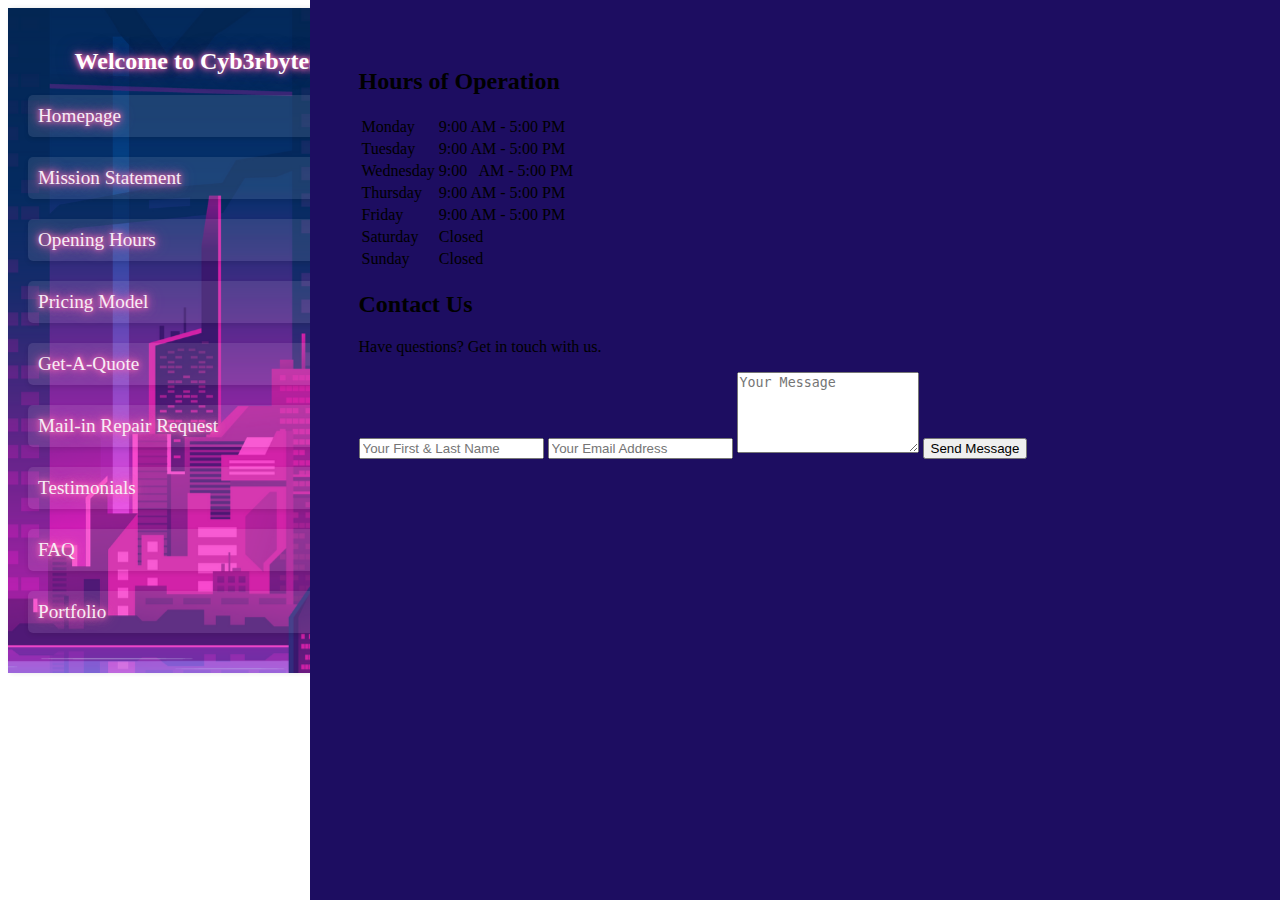
<file: Contact-us.html>
<!DOCTYPE html>
<html lang="en">

<head>
    <meta charset="UTF-8">
    <meta name="viewport" content="width=device-width, initial-scale=1.0">
    <title>Contact us</title>
    <link rel="stylesheet" href="style.css">
</head>

<body>
    <header>
        <nav class="sidebar">
            <h2>Welcome to Cyb3rbytes</h2>
            <ul class="sidebar-nav">
                <li><a href="index.html">Homepage</a></li>
                <li><a href="mission.html">Mission Statement</a></li>
                <li><a href="Contact-us">Opening Hours</a></li>
                <li><a href="pricing-model.html">Pricing Model</a></li>
                <li><a href="quote.html">Get-A-Quote</a></li>
                <li><a href="repair-request.html">Mail-in Repair Request</a></li>
                <li><a href="testimonials.html">Testimonials</a></li>
                <li><a href="FAQ.html">FAQ</a></li>
                <li><a href="portfolio.html">Portfolio</a></li>
            </ul>
        </nav>
    </header>
    <main class="fixed-container">
        <div class="content">
            <div class="hours-of-operation-section">
                <div class="hours-of-operation-banner">
                    <h2>Hours of Operation</h2>
                </div>
                <table class="hours-of-operation-table">
                    <tbody>
                        <tr>
                            <td>Monday</td>
                            <td>9:00 AM - 5:00 PM</td>
                        </tr>
                        <tr>
                            <td>Tuesday</td>
                            <td>9:00 AM - 5:00 PM</td>
                        </tr>
                        <tr>
                            <td>Wednesday</td>
                            <td>9:00   AM - 5:00 PM</td>
                        </tr>
                        <tr>
                            <td>Thursday</td>
                            <td>9:00 AM - 5:00 PM</td>
                        </tr>
                        <tr>
                            <td>Friday</td>
                            <td>9:00 AM - 5:00 PM</td>
                        </tr>
                        <tr>
                            <td>Saturday</td>
                            <td>Closed</td>
                        </tr>
                        <tr>
                            <td>Sunday</td>
                            <td>Closed</td>
                        </tr>
                    </tbody>
                </table>
            </div>
            <div class="contact-container">
                <div class="contact-content">
                    <div class="contact-header">
                        <h2>Contact Us</h2>
                        <p>Have questions? Get in touch with us.</p>
                    </div>
                    <form class="contact-form" action="send_email.php" method="post">
                        <input type="text" name="name" placeholder="Your First & Last Name" required>
                        <input type="email" name="email" placeholder="Your Email Address" required>
                        <textarea name="message" placeholder="Your Message"   rows="5" required></textarea>
                        <button type="submit">Send Message</button>
                    </form>
                </div>
            </div>

        </div>
    </main>
</body>

</html>
</file>
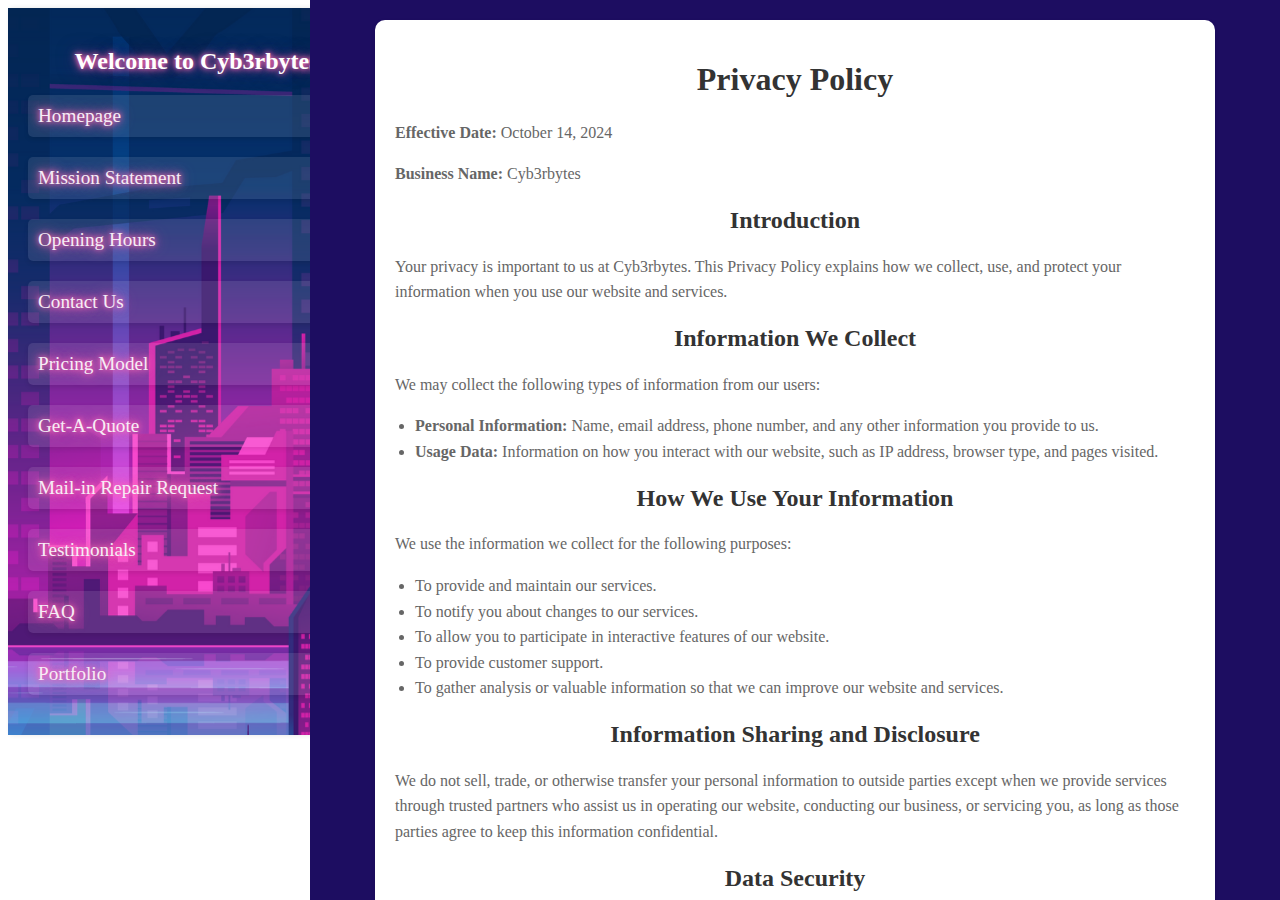
<file: privacy-policy.html>
<!DOCTYPE html>
<html lang="en">
<head>
    <meta charset="UTF-8">
    <meta name="viewport" content="width=device-width, initial-scale=1.0">
    <title>Cyb3rbytes HomePage</title>
    <link rel="stylesheet" href="style.css">
</head>
<body>
    <header>
        <nav class="sidebar">
            <h2>Welcome to Cyb3rbytes</h2>
            <ul class="sidebar-nav">
                <li><a href="index.html">Homepage</a></li>
                <li><a href="mission.html">Mission Statement</a></li>
                <li><a href="hours.html">Opening Hours</a></li>
                <li><a href="contact.html">Contact Us</a></li>
                <li><a href="pricing-model.html">Pricing Model</a></li>
                <li><a href="quote.html">Get-A-Quote</a></li>
                <li><a href="repair-request.html">Mail-in Repair Request</a></li>
                <li><a href="testimonials.html">Testimonials</a></li>
                <li><a href="FAQ.html">FAQ</a></li>
                <li><a href="portfolio.html">Portfolio</a></li>
            </ul>
        </nav>
    </header>
       <main class="fixed-container">
        <div class="privacy-container">
            <h1>Privacy Policy</h1>
            <p><strong>Effective Date:</strong> October 14, 2024</p>
            <p><strong>Business Name:</strong> Cyb3rbytes</p>
    
            <h2>Introduction</h2>
            <p>Your privacy is important to us at Cyb3rbytes. This Privacy Policy explains how we collect, use, and protect your information when you use our website and services.</p>
            
            <h2>Information We Collect</h2>
            <p>We may collect the following types of information from our users:</p>
            <ul>
                <li><strong>Personal Information:</strong> Name, email address, phone number, and any other information you provide to us.</li>
                <li><strong>Usage Data:</strong> Information on how you interact with our website, such as IP address, browser type, and pages visited.</li>
            </ul>
    
            <h2>How We Use Your Information</h2>
            <p>We use the information we collect for the following purposes:</p>
            <ul>
                <li>To provide and maintain our services.</li>
                <li>To notify you about changes to our services.</li>
                <li>To allow you to participate in interactive features of our website.</li>
                <li>To provide customer support.</li>
                <li>To gather analysis or valuable information so that we can improve our website and services.</li>
            </ul>
    
            <h2>Information Sharing and Disclosure</h2>
            <p>We do not sell, trade, or otherwise transfer your personal information to outside parties except when we provide services through trusted partners who assist us in operating our website, conducting our business, or servicing you, as long as those parties agree to keep this information confidential.</p>
    
            <h2>Data Security</h2>
            <p>We take reasonable measures to protect the information you provide to us from unauthorized access or disclosure. However, no security measures are completely foolproof, and we cannot guarantee the security of your information.</p>
    
            <h2>Cookies</h2>
            <p>We use cookies to enhance your experience on our website. Cookies are small data files that are placed on your device when you visit our website. You can choose to disable cookies through your browser settings, but please note that this may affect your ability to use certain features of our website.</p>
    
            <h2>Your Rights</h2>
            <p>You have the right to access, update, and delete your personal information. If you wish to exercise these rights, please contact us at <a href="mailto:cyb3rbytes@gmail.com">cyb3rbytes@gmail.com</a>.</p>
    
            <h2>Changes to This Privacy Policy</h2>
            <p>We may update our Privacy Policy from time to time. We will notify you of any changes by posting the new Privacy Policy on this page. You are advised to review this Privacy Policy periodically for any changes.</p>
    
            <h2>Contact Information</h2>
            <p>If you have any questions about this Privacy Policy, please contact us at <a href="mailto:cyb3rbytes@gmail.com">cyb3rbytes@gmail.com</a>.</p>
        </div>
</body>
</html>
</file>
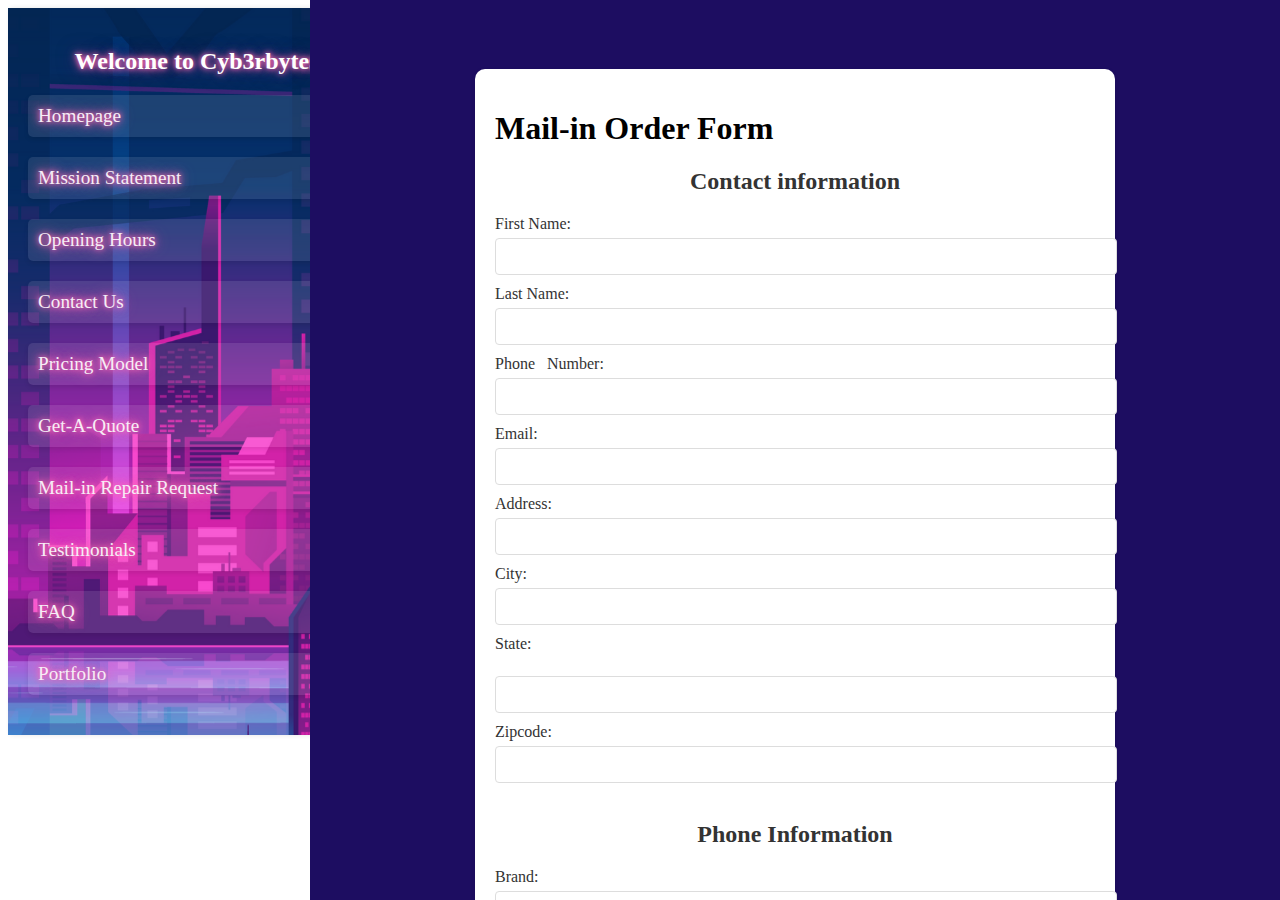
<file: repair-request.html>
<!DOCTYPE html>
<html lang="en">
<head>
    <meta charset="UTF-8">
    <meta name="viewport" content="width=device-width, initial-scale=1.0">
    <title>Cyb3rbytes HomePage</title>
    <link rel="stylesheet" href="style.css">
</head>
<body>
    <header>
        <nav class="sidebar">
            <h2>Welcome to Cyb3rbytes</h2>
            <ul class="sidebar-nav">
                <li><a href="index.html">Homepage</a></li>
                <li><a href="mission.html">Mission Statement</a></li>
                <li><a href="hours.html">Opening Hours</a></li>
                <li><a href="contact.html">Contact Us</a></li>
                <li><a href="pricing-model.html">Pricing Model</a></li>
                <li><a href="quote.html">Get-A-Quote</a></li>
                <li><a href="repair-request.html">Mail-in Repair Request</a></li>
                <li><a href="testimonials.html">Testimonials</a></li>
                <li><a href="FAQ.html">FAQ</a></li>
                <li><a href="portfolio.html">Portfolio</a></li>
            </ul>
        </nav>
    </header>
       <main class="fixed-container">
                                    <div class="content">
                                        <div class="service-request-form-container">
                                           
  <h1>Mail-in Order Form</h1>

  <form action="/submit_order" method="post" enctype="multipart/form-data"> 

    <h2>Contact information</h2>
    <label for="firstName">First Name:</label>
    <input type="text" id="firstName" name="firstName" required>

    <label for="lastName">Last Name:</label>
    <input type="text" id="lastName"   
 name="lastName" required>

    <label for="phoneNumber">Phone   
 Number:</label>
    <input type="text" id="phoneNumber" name="phoneNumber" required>

    <label for="email">Email:</label>
    <input type="email" id="email"   
 name="email" required>

    <label for="address">Address:</label>
    <input type="text" id="address" name="address" required>

    <label for="city">City:</label>
    <input type="text" id="city" name="city" required>

    <label for="state">State:</label>   

    <input type="text" id="state" name="state" required>

    <label for="zipcode">Zipcode:</label>
    <input type="text" id="zipcode" name="zipcode" required>   



    <h2>Phone Information</h2>
    <label for="brand">Brand:</label>
    <input type="text" id="brand" name="brand">

    <label for="make">Make:</label>
    <input type="text" id="make" name="make">

    <label for="model">Model:</label>
    <input type="text" id="model" name="model">

    <label   
 for="imei">IMEI:</label>
    <input type="text" id="imei" name="imei">

    <label for="sin">SIN:</label>
    <input type="text" id="sin" name="sin">

    <label for="message">Message:</label>
    <textarea id="message" name="message"></textarea>

    <label for="upload">Upload File:</label>
    <input type="file" id="upload" name="upload">

    <button type="submit">Submit</button>
  </form>

                                        </div>
                                        
                                    </div>
                                </main>
                               
</body>
</html>
</file>
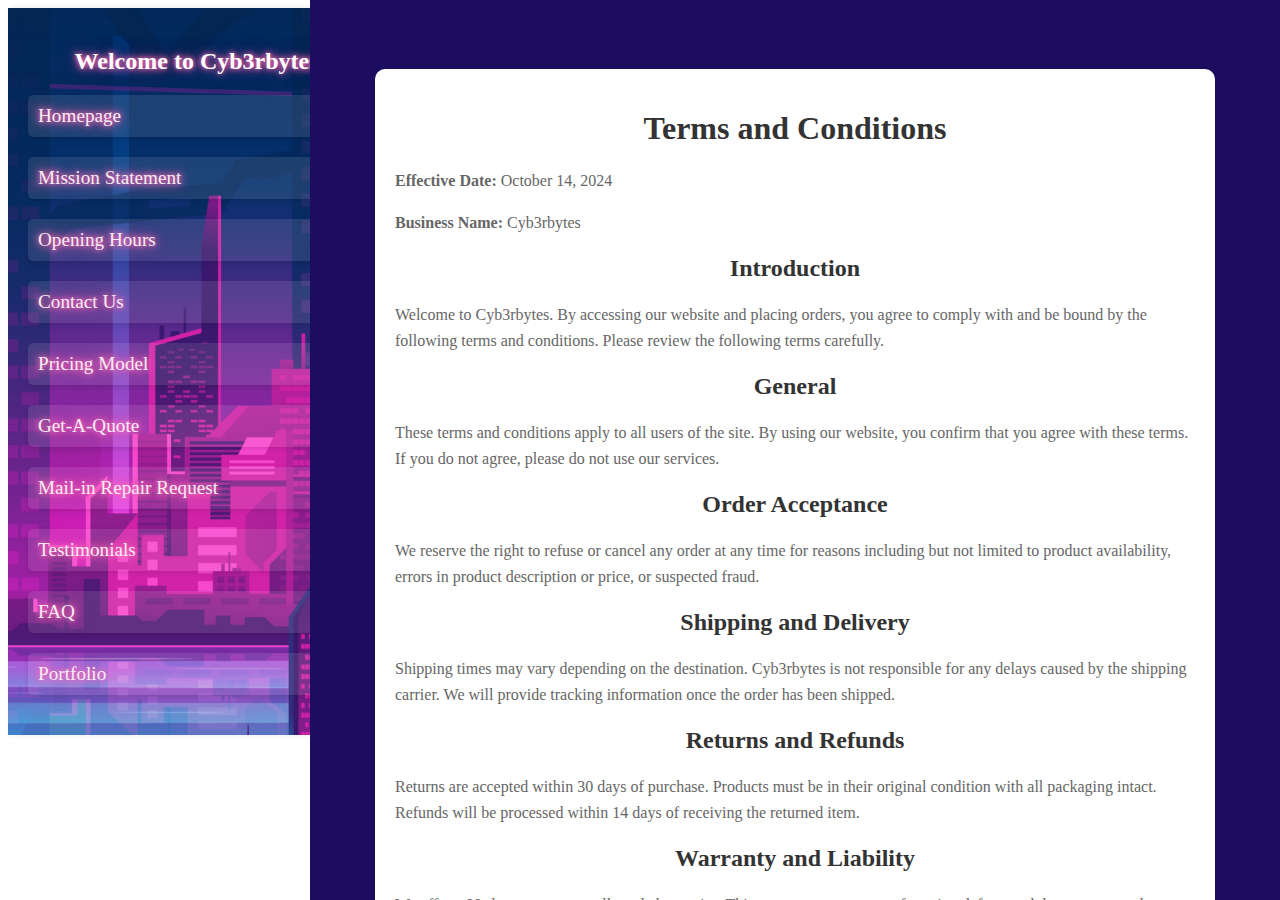
<file: terms-&-conditions.html>
<!DOCTYPE html>
<html lang="en">
<head>
    <meta charset="UTF-8">
    <meta name="viewport" content="width=device-width, initial-scale=1.0">
    <title>Terms & Conditions</title>
    <link rel="stylesheet" href="style.css">
</head>
<body>
    <header>
        <nav class="sidebar">
            <h2>Welcome to Cyb3rbytes</h2>
            <ul class="sidebar-nav">
                <li><a href="index.html">Homepage</a></li>
                <li><a href="mission.html">Mission Statement</a></li>
                <li><a href="hours.html">Opening Hours</a></li>
                <li><a href="contact.html">Contact Us</a></li>
                <li><a href="pricing-model.html">Pricing Model</a></li>
                <li><a href="quote.html">Get-A-Quote</a></li>
                <li><a href="repair-request.html">Mail-in Repair Request</a></li>
                <li><a href="testimonials.html">Testimonials</a></li>
                <li><a href="FAQ.html">FAQ</a></li>
                <li><a href="portfolio.html">Portfolio</a></li>
            </ul>
        </nav>
    </header>
       <main class="fixed-container">
                                    <div class="content">
                                        <div class="terms-container">
                                            <h1>Terms and Conditions</h1>
                                            <p><strong>Effective Date:</strong> October 14, 2024</p>
                                            <p><strong>Business Name:</strong> Cyb3rbytes</p>
                                            
                                            <h2>Introduction</h2>
                                            <p>Welcome to Cyb3rbytes. By accessing our website and placing orders, you agree to comply with and be bound by the following terms and conditions. Please review the following terms carefully.</p>
                                            
                                            <h2>General</h2>
                                            <p>These terms and conditions apply to all users of the site. By using our website, you confirm that you agree with these terms. If you do not agree, please do not use our services.</p>
                                            
                                            <h2>Order Acceptance</h2>
                                            <p>We reserve the right to refuse or cancel any order at any time for reasons including but not limited to product availability, errors in product description or price, or suspected fraud.</p>
                                            
                                            <h2>Shipping and Delivery</h2>
                                            <p>Shipping times may vary depending on the destination. Cyb3rbytes is not responsible for any delays caused by the shipping carrier. We will provide tracking information once the order has been shipped.</p>
                                            
                                            <h2>Returns and Refunds</h2>
                                            <p>Returns are accepted within 30 days of purchase. Products must be in their original condition with all packaging intact. Refunds will be processed within 14 days of receiving the returned item.</p>
                                            
                                            <h2>Warranty and Liability</h2>
                                            <p>We offer a 90-day warranty on all used electronics. This warranty covers manufacturing defects and does not cover damage caused by misuse or accidents.</p>
                                            
                                            <h2>Use of Site</h2>
                                            <p>You agree to use our website only for lawful purposes and in a manner that does not infringe the rights of others or restrict or inhibit their use and enjoyment of the site.</p>
                                            
                                            <h2>Contact Information</h2>
                                            <p>If you have any questions about these terms and conditions, please contact us at <a href="mailto:cyb3rbytes@gmail.com">cyb3rbytes@gmail.com</a>.</p>
                                            
                                            <h2>Changes to Terms</h2>
                                            <p>We reserve the right to modify these terms and conditions at any time. Any changes will be posted on this page. Your continued use of the site after such changes signifies your acceptance of the new terms.</p>
                                        </div>
                                    </div>
                                </main>
                               
</body>
</html>
</file>
<file: style.css>
.header {
  width: 270px;
  position: fixed;
  top: 0%;
  left: 0%;
  height: 100%;
  z-index: 1;
}
.sidebar {  
  width: 30%;  /* Sets the sidebar width to 30% of the viewport */  
  background-image: url(images/1\ \(6\).png);  /* Sets a background image for the sidebar */
  background-repeat: no-repeat;  
  color: #fff;  /* Sets the text color to white */  
  min-height: 100%;  /* Sets the height to 100% of the viewport */  
  position: static;  /* Ensures the sidebar remains in its position */  
  padding: 20px;  /* Adds 20px padding inside the sidebar */  
  box-sizing: border-box;  /* Includes padding and border in the element's total width and height */  
  text-align: center;  /* Centers text horizontally */  
  border-right: 2px solid #e0e0e0;  /* Adds a right border to the sidebar */  
  box-shadow: 2px 0 5px rgba(0, 0, 0, 0.1);  /* Adds a subtle shadow to the sidebar */  
  border-top-right-radius: 20px;  /* Rounds the top right corner */  
  border-bottom-right-radius: 20px;  /* Rounds the bottom right corner */
}
.sidebar h2 {  
  font-family: 'Cursive';  /* Sets the font for the heading to cursive */  
  color: #ffffff;  /* Sets the text color to white */  
  text-shadow: 0 0 5px #ff69b4, 0 0 10px #ff69b4, 0 0 20px #521b65;  /* Adds a neon glow effect to the text */
}
.sidebar-nav {  
  list-style: none;  /* Removes bullet points from the list */  
  padding: 0;  /* Removes default padding */  
  margin: 0;  /* Removes default margin */  
  text-align: left;  /* Aligns text to the left */
}
.sidebar-nav li {  
  margin-bottom: 20px;  /* Adds 20px margin below each list item */
}
.sidebar-nav a {  
  display: block;  /* Makes the links take up the full width of their container */  
  color: #ffffff;  /* Sets the text color to white */  
  text-decoration: none;  /* Removes underline from the links */  
  font-size: 1.2em;  /* Sets the font size */  
  padding: 10px;  /* Adds 10px padding around the links */  
  border-radius: 5px;  /* Rounds the corners of the links */  
  transition: all 0.3s ease-in-out;  /* Adds a smooth transition effect */  
  text-shadow: 0 0 5px #fffcfd, 0 0 10px #cbcbcb, 0 0 15px #ffffff;  /* Adds a neon glow effect */  
  box-shadow: 0 2px 5px rgba(0, 0, 0, 0.1);  /* Adds a subtle shadow */  
  background: rgba(255, 255, 255, 0.1);  /* Sets a slightly transparent background */
}
.sidebar-nav a:hover {  
  background: rgba(6, 81, 179, 0.779);  /* Changes background color on hover */  
  color: #ffffff;  /* Keeps text color white on hover */  
  box-shadow: 0 0 5px #12b6e9, 0 0 10px #22deff, 0 0 20px #ffffff;  /* Enhances neon glow on hover */
}
.sidebar-nav a:nth-child(1) {  
  color: #f6edf6;  /* Sets text color to neon pink */  
  text-shadow: 0 0 5px #ff69b4, 0 0 10px #ff69b4, 0 0 15px #ff69b4;  /* Adds neon glow effect */
}
.sidebar-nav a:nth-child(2) {  
  color: #ff00ff;  /* Sets text color to neon purple */  
  text-shadow: 0 0 5px #ff00ff, 0 0 10px #ff00ff, 0 0 15px #ff00ff;  /* Adds neon glow effect */
}
.fixed-container {
  background-color: #1d0d61;
  width: 970px;
  box-sizing: content-box;
   top: 0%;
  right: 0%;
   position: fixed;
  height: 100%; /* Ensures the container stretches to the full height */
  overflow-y: auto; /* Adds scroll if needed */
}

.content {
 padding: 5%;

     /* Makes sure content is scrollable if needed */
}
/* Style Below this to avoid messing up main theme  */

.features {
  border: #ff00ff;
  border-style: inset;
  border-width: 3px;
  border-radius: 10px;
  box-shadow: 0 2px 5px rgba(0, 0, 0, 0.1);
}
.features h2 {
  max-width: fit-content;
  text-align: center;
  color: #19389e;
}

.feature-cards {
 background: #ffffff;
 max-width: inherit;
 box-shadow: #333;
 box-sizing: content-box;
   
 
}
.card {
   border-radius: 10px;
  box-shadow: 0 2px 5px rgba(80, 74, 74, 0.1);
  padding: 20px;
  text-align: center;
 }
.card h3 {
  color: #333;
}
.card p {
  color: #666;
}
.card a {
  display: flex;
  margin-top: 10px;
  color: #3498db;
  text-decoration: none;
}
.card a:hover {
  text-decoration: underline;
}
.card-image {
  width: fit-content;
  height: fit-content;
   background-color: #ffffff;
  border-radius: 5px;
}
/* start terms and conditions styling */
.terms-container {
  padding: 20px;
  background-color: #fff;
  border-radius: 10px;
  box-shadow: 0 2px 5px rgba(0, 0, 0, 0.1);
  max-width: 800px;
  margin: 20px auto;
}

.terms-container h1, .terms-container h2 {
  color: #333;
  text-align: center;
}

.terms-container p {
  color: #666;
  line-height: 1.6;
}

.terms-container a {
  color: #3498db;
  text-decoration: none;
}

.terms-container a:hover {
  text-decoration: underline;
}
/* end terms and conditions styling */
/* start privacy policy styling  */
.privacy-container {
  padding: 20px;
  background-color: #fff;
  border-radius: 10px;
  box-shadow: 0 2px 5px rgba(0, 0, 0, 0.1);
  max-width: 800px;
  margin: 20px auto;
}

.privacy-container h1, .privacy-container h2 {
  color: #333;
  text-align: center;
}

.privacy-container p, .privacy-container ul {
  color: #666;
  line-height: 1.6;
}

.privacy-container ul {
  padding-left: 20px;
}

.privacy-container a {
  color: #3498db;
  text-decoration: none;
}

.privacy-container a:hover {
  text-decoration: underline;
}
/* end privacy policy styling */
/* start styling for mail-in repair request */
.service-request-form-container {
  padding: 20px;
  background-color: #fff;
  border-radius: 10px;
  box-shadow: 0 2px 5px rgba(0, 0, 0, 0.1);
  max-width: 600px;
  margin: 20px auto;
}

.service-request-form-container h2 {
  text-align: center;
  color: #333;
}

.service-request-form-container label {
  display: block;
  margin-top: 10px;
  color: #333;
}

.service-request-form-container input,
.service-request-form-container select,
.service-request-form-container textarea {
  width: 100%;
  padding: 10px;
  margin-top: 5px;
  border: 1px solid #ddd;
  border-radius: 4px;
}

.service-request-form-container button {
  display: block;
  width: 100%;
  padding: 10px;
  background-color: #3498db;
  color: #fff;
  border: none;
  border-radius: 4px;
  cursor: pointer;
  margin-top: 20px;
}

.service-request-form-container button:hover {
  background-color: #2980b9;
}
</file>
